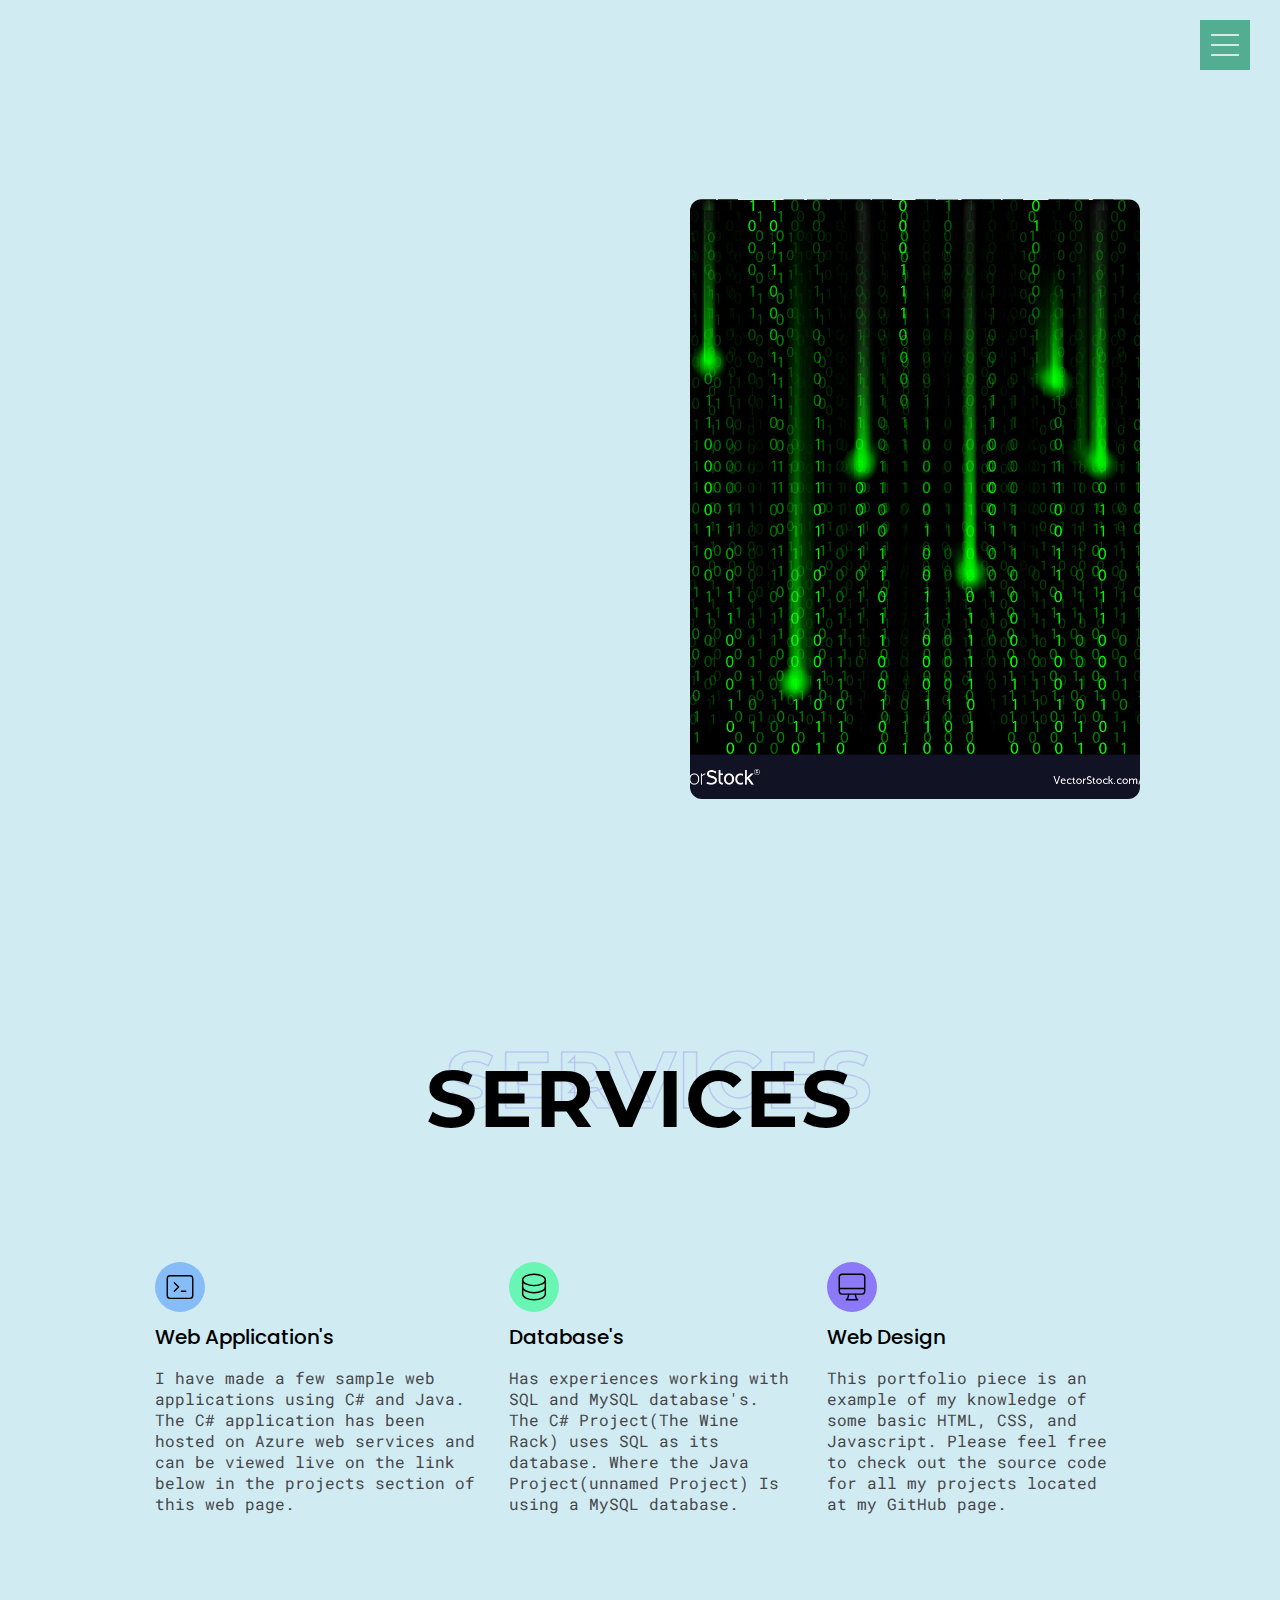
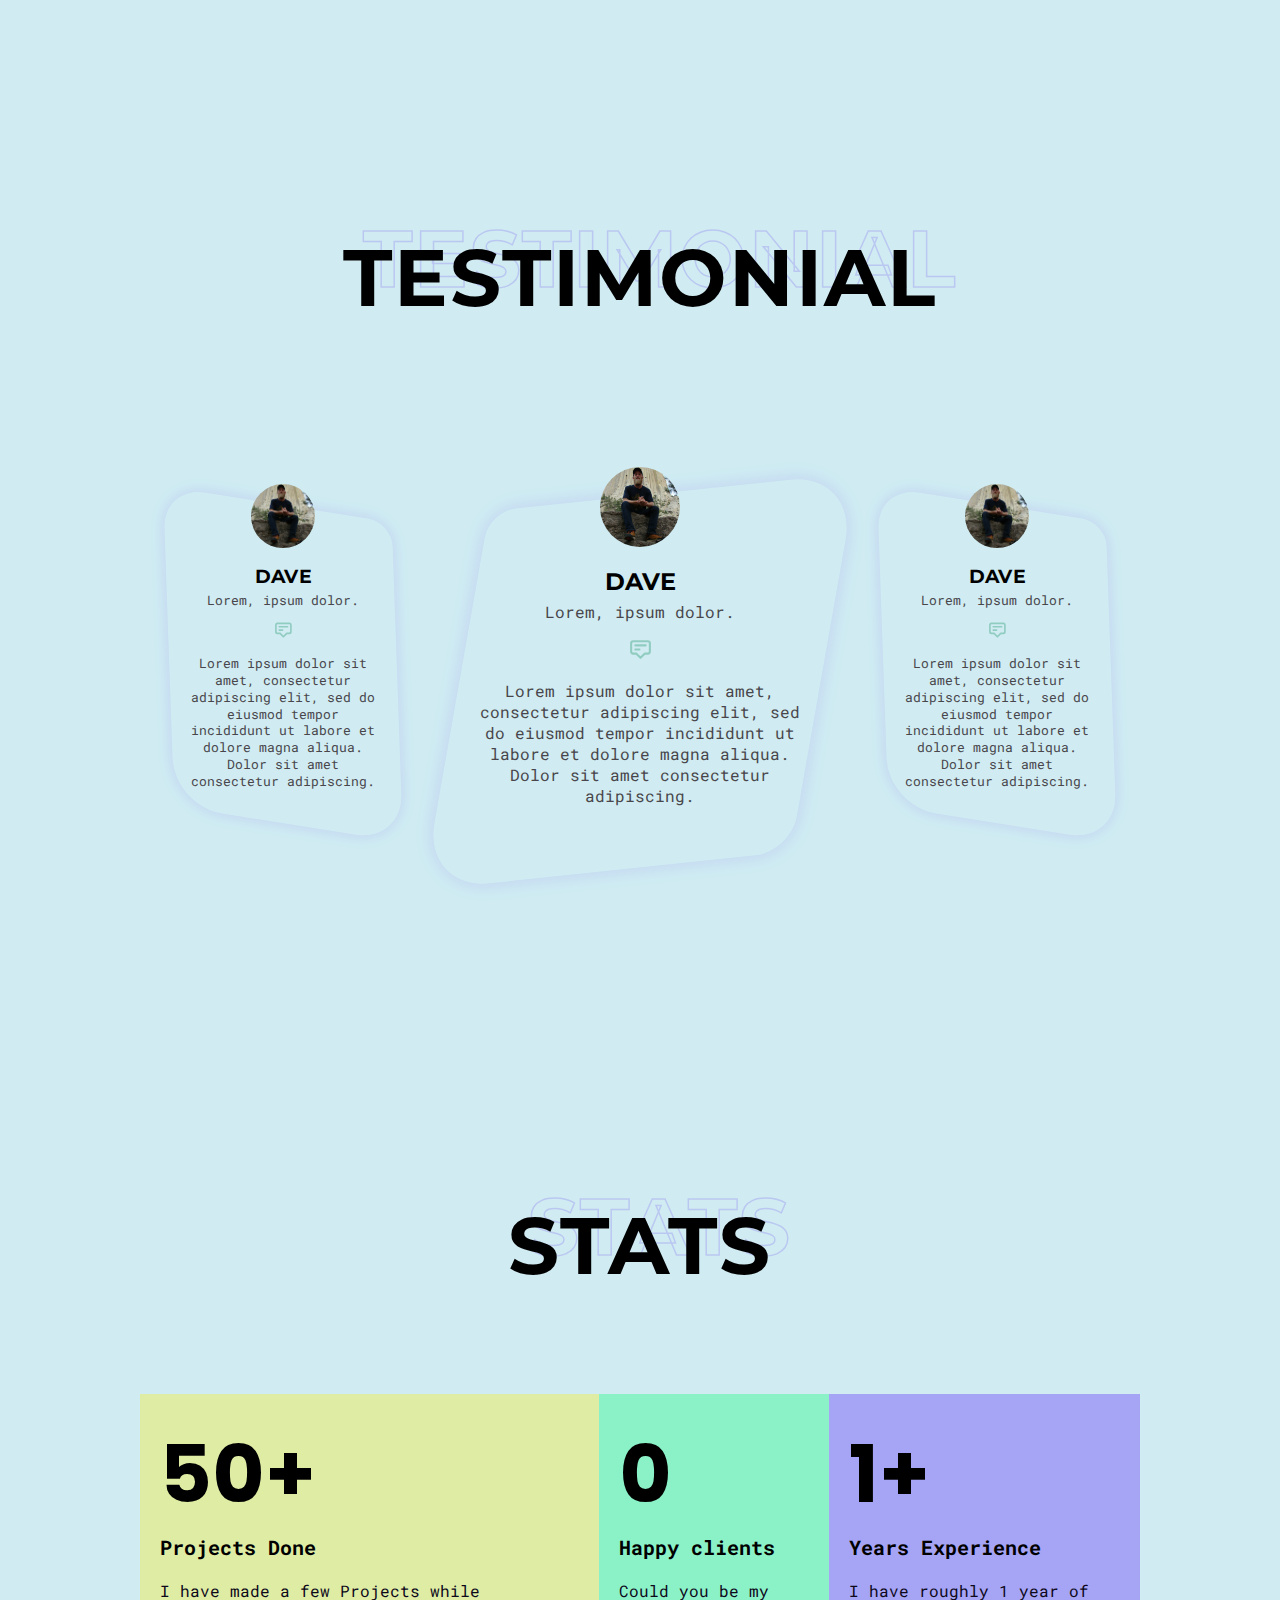
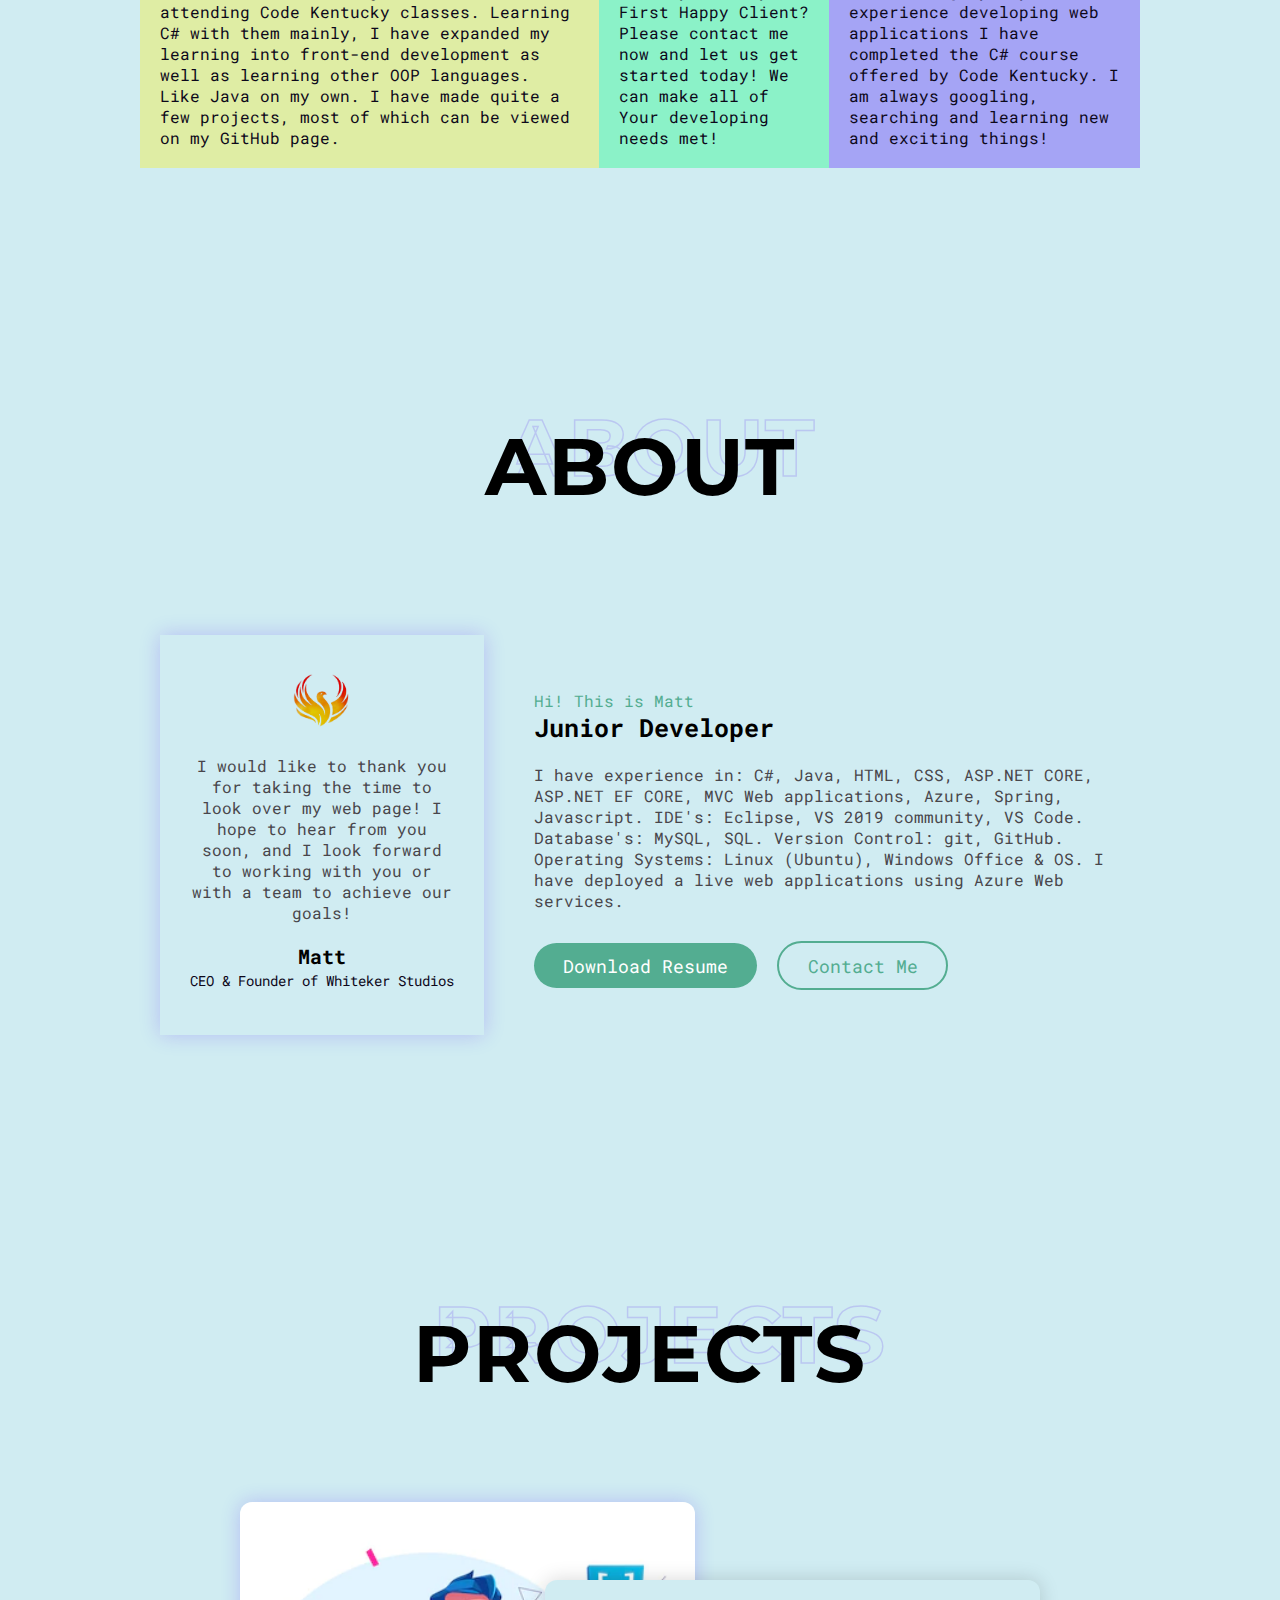
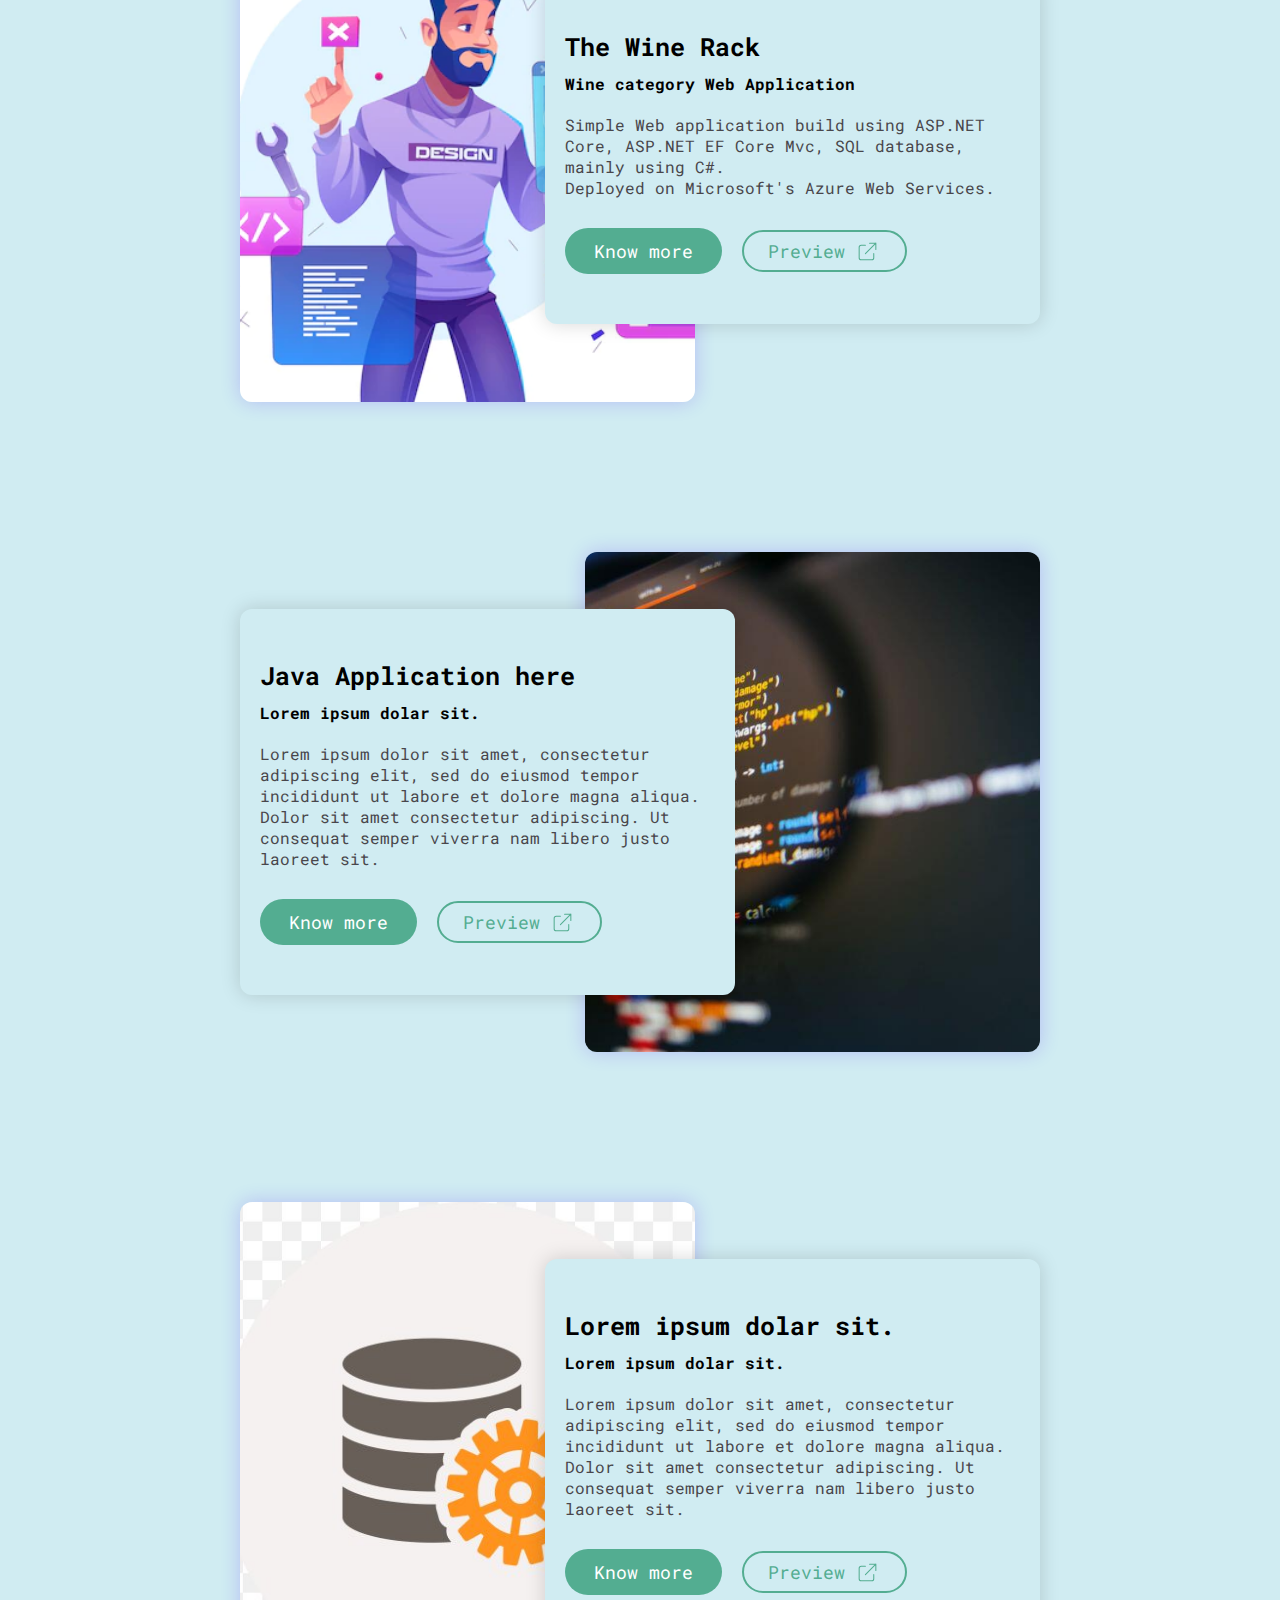
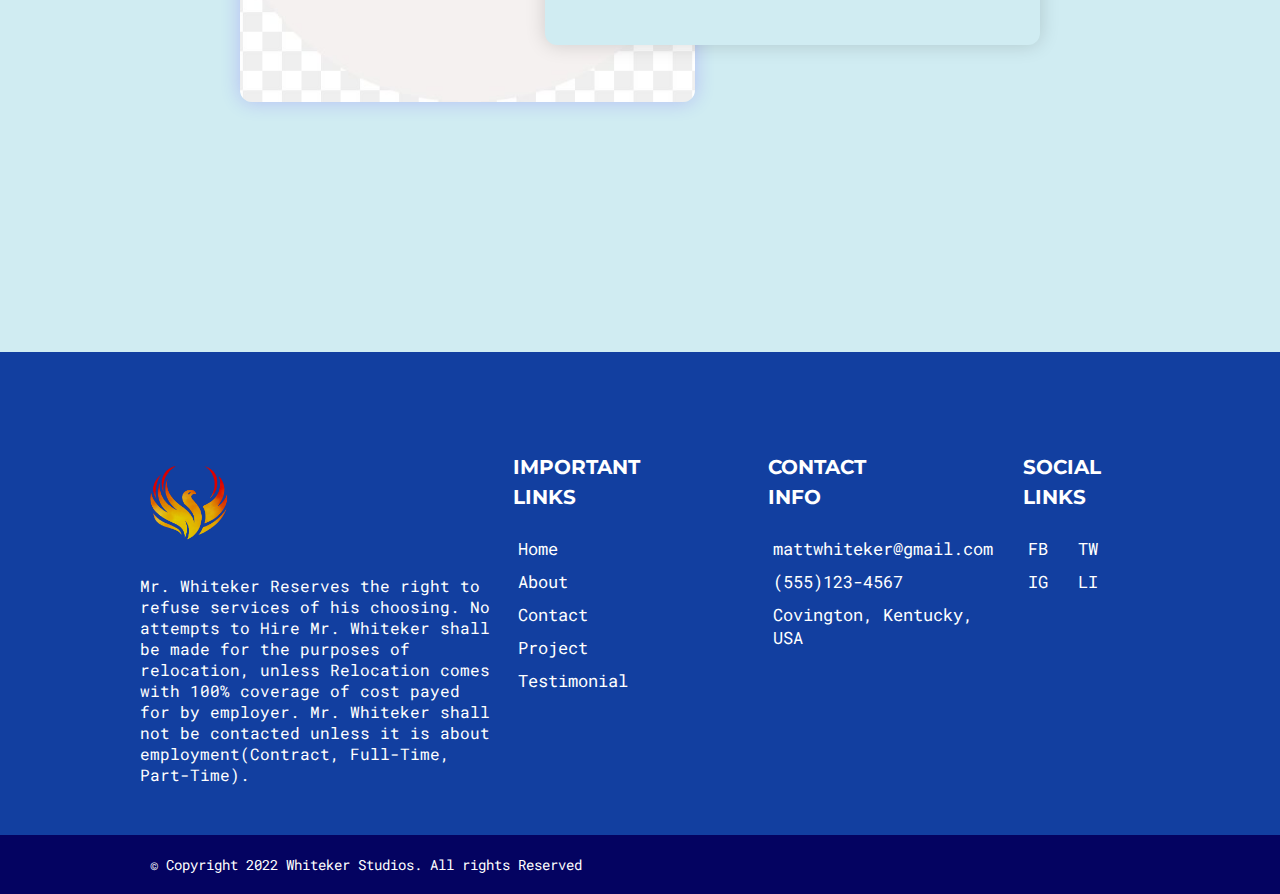
<file: index.html>
<!--
________  ________ _______  ________ _______  _______  _______  _______    _______ ________ _________ _______ ________  _______ ________
|\     /||\     /|\__   __/\__   __/(  ____ \| \    /\(  ____ \(  ____ )  (  ____ \\__   __/|\     /|(  __  \ \__   __/(  ___  )(  ____ \
| )   ( || )   ( |   ) (      ) (   | (    \/|  \  / /| (    \/| (    )|  | (    \/   ) (   | )   ( || (  \  )   ) (   | (   ) || (    \/
| | _ | || (___) |   | |      | |   | (__    |  (_/ / | (__    | (____)|  | (_____    | |   | |   | || |   ) |   | |   | |   | || (_____ 
| |( )| ||  ___  |   | |      | |   |  __)   |   _ (  |  __)   |     __)  (_____  )   | |   | |   | || |   | |   | |   | |   | |(_____  )
| || || || (   ) |   | |      | |   | (      |  ( \ \ | (      | (\ (           ) |   | |   | |   | || |   ) |   | |   | |   | |      ) |
| () () || )   ( |___) (___   | |   | (____/\|  /  \ \| (____/\| ) \ \__  /\____) |   | |   | (___) || (__/  )___) (___| (___) |/\____) |
(_______)|/     \|\_______/   )_(   (_______/|_/    \/(_______/|/   \__/  \_______)   )_(   (_______)(______/ \_______/(_______)\_______)
                                                                                                                                        -->


<!DOCTYPE html>
<html lang="en">
<head>
    <meta charset="UTF-8">
    <meta http-equiv="X-UA-Compatible" content="IE=edge">
    <meta name="viewport" content="width=device-width, initial-scale=1.0">
    <title>Matthew's - Portfolio</title>
    <link rel="shortcut icon" href="./images/phoenix.png" type="image/x-icon">
    <link rel="stylesheet" href="./style.css">
</head>


<body>
    <!-- Scroll to Top button -->
    <div class="scroll-top">
        <svg xmlns="http://www.w3.org/2000/svg" class="h-6 w-6" fill="none" 
        viewBox="0 0 24 24" stroke="currentColor" stroke-width="1">
            <path stroke-linecap="round" stroke-linejoin="round" 
            d="M8 7l4-4m0 0l4 4m-4-4v18" />
        </svg>
    </div>
    <!-- End Scroll to Top button -->


    <!-- Navigation Section -->
    <section id="navigation">
        <div class="nav-icon">
            <svg xmlns="http://www.w3.org/2000/svg" class="h-6 w-6" fill="none" 
            viewBox="0 0 24 24" stroke="currentColor" stroke-width="1">
                <path stroke-linecap="round" stroke-linejoin="round" 
                d="M4 6h16M4 12h16M4 18h16" />
            </svg>
        </div>        
    </section>
    <section id="nav-content">
        <div class="close-btn">
            <svg xmlns="http://www.w3.org/2000/svg" class="h-6 w-6" fill="none" 
            viewBox="0 0 24 24" stroke="currentColor" stroke-width="3">
                <path stroke-linecap="round" stroke-linejoin="round" 
                d="M6 18L18 6M6 6l12 12" />
            </svg>
        </div>
        <div class="wrapper">
            <h2 class="section-heading" data-outline="Menu">Menu</h2>
            <nav>
                <ul>                  
                    <li><a data-text="Home" href="#hero">Home</a></li>
                    <li><a data-text="About" href="#about">About</a></li>
                    <li><a data-text="Projects" href="#projects">Projects</a></li>
                    <li><a data-text="Testimonial" href="#testimonial">Testimonial</a></li>
                    <li><a data-text="Contact" href="./contact.html">Contact</a></li>
                </ul>
            </nav>
        </div>
    </section>
    <!-- End Navigation Section -->


    <!-- Hero Section -->
    <section id="hero">
        <div class="container">
        <div class="left">
            <p class="subheading">Hello, I'm Matt</p>
            <h2 class="heading">
                <div class="wrapper"><span>Junior</span></div>
                <div class="wrapper"><span></span></div>
                <div class="wrapper"><span>Developer</span></div>
            </h2>
            <p class="desc">
                Are you looking for someone with Expericnce using C# or Java?
                <br>How about HTML, CSS, or JavaScript?
                <br>MVC Web Application?
                <br>Relational Database's?
                <br>Then peer further into this page because I believe you are in the right spot!
            </p>
            <div class="buttons">
                <a href="#projects" class="primary-btn">See My Work</a>
                <a href="#">
                    <svg xmlns="http://www.w3.org/2000/svg" class="h-6 w-6" 
                    fill="none" viewBox="0 0 24 24" stroke="currentColor" stroke-width="1">
                        <path stroke-linecap="round" stroke-linejoin="round" 
                        d="M14.752 11.168l-3.197-2.132A1 1 0 0010 9.87v4.263a1 1 0 
                        001.555.832l3.197-2.132a1 1 0 000-1.664z" />
                        <path stroke-linecap="round" stroke-linejoin="round" 
                        d="M21 12a9 9 0 11-18 0 9 9 0 0118 0z" />
                    </svg>
                </a>
            </div>
        </div>
        <div class="right">
            <img src="./images/matrix_background.jpg" alt="Matthew">           
        </div>
        </div>
    </section>
    <!-- End Hero Section -->


    <!-- Services Section -->
<section id="services">
    <div class="container">
        <h2 class="section-heading" data-outline="Services"> Services</h2>
        <div class="all-items">
            <div class="item">
                <div class="icons">
                    <svg xmlns="http://www.w3.org/2000/svg" class="h-6 w-6" 
                    fill="none" viewBox="0 0 24 24" stroke="currentColor" stroke-width="1">
                        <path stroke-linecap="round" stroke-linejoin="round" d="M8 9l3 3-3 3m5 
                        0h3M5 20h14a2 2 0 002-2V6a2 2 0 00-2-2H5a2 2 0 00-2 2v12a2 2 0 002 2z" />
                    </svg>
                </div>
                <h3 class="item-heading">Web Application's</h3>
                <p class="item-desc">
                    I have made a few sample web applications using C# and Java. The C# application
                    has been hosted on Azure web services and can be viewed live on the link below in 
                    the projects section of this web page.
                </p>
            </div>
            <div class="item">
                <div class="icons">
                    <svg xmlns="http://www.w3.org/2000/svg" class="h-6 w-6" 
                    fill="none" viewBox="0 0 24 24" stroke="currentColor" 
                    stroke-width="1">
                        <path stroke-linecap="round" stroke-linejoin="round" 
                        d="M4 7v10c0 2.21 3.582 4 8 4s8-1.79 8-4V7M4 7c0 2.21
                        3.582 4 8 4s8-1.79 8-4M4 7c0-2.21 3.582-4 8-4s8 1.79 8 
                        4m0 5c0 2.21-3.582 4-8 4s-8-1.79-8-4" />
                    </svg>
                </div>
                <h3 class="item-heading">Database's</h3>
                <p class="item-desc">
                    Has experiences working with SQL and MySQL database's. The C# Project(The Wine Rack)
                    uses SQL as its database. Where the Java Project(unnamed Project) Is using a MySQL 
                    database.
                </p>
            </div>
            <div class="item">
                <div class="icons">
                    <svg xmlns="http://www.w3.org/2000/svg" 
                    class="h-6 w-6" fill="none" viewBox="0 0 24 24" 
                    stroke="currentColor" stroke-width="1">
                        <path stroke-linecap="round" stroke-linejoin="round" 
                        d="M9.75 17L9 20l-1 1h8l-1-1-.75-3M3 13h18M5 17h14a2 2 0 
                        002-2V5a2 2 0 00-2-2H5a2 2 0 00-2 2v10a2 2 0 002 2z" />
                    </svg>
                </div>
                <h3 class="item-heading">Web Design</h3>
                <p class="item-desc">
                    This portfolio piece is an example of my knowledge of some basic HTML, CSS, and Javascript.
                    Please feel free to check out the source code for all my projects located at my GitHub page.
                </p>
            </div>
        </div>
    </div>
</section>
    <!-- End Services Section -->


    <!-- Testimonial Section -->
    <section id="testimonial">
        <div class="container">
            <h1 class="section-heading"
            data-outline="Testimonial">Testimonial</h1>
            <div class="all-items">
                <div class="item">
                    <div class="img">
                        <img src="./images/DSC06944.JPG" alt="">
                    </div>
                    <h3 class="testimonial-heading">Dave</h3>
                    <p class="testimonial-subheading">Lorem, ipsum
                        dolor. </p>
                        <div class="icons">
                            <svg xmlns="http://www.w3.org/2000/svg" class="h-6 w-6" 
                            fill="none" viewBox="0 0 24 24" stroke="currentColor" stroke-width="2">
                                <path stroke-linecap="round" stroke-linejoin="round" d="M7 8h10M7
                                12h4m1 8l-4-4H5a2 2 0 01-2-2V6a2 2 0 012-2h14a2 2 0 012 2v8a2 2 0 
                                01-2 2h-3l-4 4z" />
                            </svg>
                        </div>
                        <p class="testimonial-desc">
                            Lorem ipsum dolor sit amet, consectetur adipiscing elit,
                            sed do eiusmod tempor incididunt ut labore et dolore magna aliqua. 
                            Dolor sit amet consectetur adipiscing. 
                        </p>
            </div>
            <div class="item">
                <div class="img">
                    <img src="./images/DSC06944.JPG" alt="">
                </div>
                <h3 class="testimonial-heading">Dave</h3>
                <p class="testimonial-subheading">Lorem, ipsum
                    dolor. </p>
                    <div class="icons">
                        <svg xmlns="http://www.w3.org/2000/svg" class="h-6 w-6" 
                        fill="none" viewBox="0 0 24 24" stroke="currentColor" stroke-width="2">
                            <path stroke-linecap="round" stroke-linejoin="round" d="M7 8h10M7
                            12h4m1 8l-4-4H5a2 2 0 01-2-2V6a2 2 0 012-2h14a2 2 0 012 2v8a2 2 0 
                            01-2 2h-3l-4 4z" />
                        </svg>
                    </div>
                    <p class="testimonial-desc">
                        Lorem ipsum dolor sit amet, consectetur adipiscing elit,
                        sed do eiusmod tempor incididunt ut labore et dolore magna aliqua. 
                        Dolor sit amet consectetur adipiscing. 
                    </p>
        </div>
        <div class="item">
            <div class="img">
                <img src="./images/DSC06944.JPG" alt="">
            </div>
            <h3 class="testimonial-heading">Dave</h3>
            <p class="testimonial-subheading">Lorem, ipsum
                dolor. </p>
                <div class="icons">
                    <svg xmlns="http://www.w3.org/2000/svg" class="h-6 w-6" 
                    fill="none" viewBox="0 0 24 24" stroke="currentColor" stroke-width="2">
                        <path stroke-linecap="round" stroke-linejoin="round" d="M7 8h10M7
                        12h4m1 8l-4-4H5a2 2 0 01-2-2V6a2 2 0 012-2h14a2 2 0 012 2v8a2 2 0 
                        01-2 2h-3l-4 4z" />
                    </svg>
                </div>
                <p class="testimonial-desc">
                    Lorem ipsum dolor sit amet, consectetur adipiscing elit,
                    sed do eiusmod tempor incididunt ut labore et dolore magna aliqua. 
                    Dolor sit amet consectetur adipiscing. 
                </p>
    </div>
        </div>
    </section>
    <!-- End Testimonial Section -->


    <!-- Stats Section -->
    <section id="stats">
        <div class="container">
            <h2 class="section-heading" data-outline="Stats">Stats</h2>
            <div class="all-items">
                <div class="item">
                    <h2 class="number">50+</h2>
                    <h3 class="stats-sub-heading">Projects Done</h3>
                    <p>
                        I have made a few Projects while attending Code Kentucky classes. Learning C# with them
                        mainly, I have expanded my learning into front-end development as well as learning other OOP
                        languages. Like Java on my own. I have made quite a few projects, most of which can be viewed on my
                        GitHub page. 
                    </p>
                </div>
                <div class="item">
                    <h2 class="number">0</h2>
                    <h3 class="stats-sub-heading">Happy clients</h3>
                    <p>
                        Could you be my First Happy Client? Please contact me now and let us get started today! We can make all of Your
                        developing needs met!
                    </p>
                </div>
                <div class="item">
                    <h2 class="number">1+</h2>
                    <h3 class="stats-sub-heading">Years Experience</h3>
                    <p>
                        I have roughly 1 year of experience developing web applications I have completed the C# course offered
                        by Code Kentucky. I am always googling, searching and learning new and exciting things!
                    </p>
                </div>
            </div>
        </div>
    </section>
    <!-- End Stats Section -->


    <!-- About Section -->
    <section id="about">
        <div class="container">
            <h2 class="section-heading" data-outline="About">About</h2>
            <div class="wrapper">
                <div class="left">
                    <div class="card">
                        <div class="img">
                            <img src="./images/phoenix.png" alt="">
                        </div>
                        <p class="card-desc">I would like to thank you for taking the time to look over
                            my web page! I hope to hear from you soon, and I look forward to working with 
                            you or with a team to achieve our goals!
                        </p>
                            <h3 class="card-name">Matt</h3>
                            <p class="card-sub-title">CEO & Founder of Whiteker Studios</p>
                    </div>
                </div>            
                <div class="right">
                    <p class="subheading">Hi! This is Matt</p>
                    <h2 class="slogan">Junior Developer</h2>
                    <p class="right-text">I have experience in:
                        C#, Java, HTML, CSS, ASP.NET CORE, ASP.NET EF CORE, MVC Web applications,
                        Azure, Spring, Javascript.
                        IDE's: Eclipse, VS 2019 community, VS Code.
                        Database's: MySQL, SQL.
                        Version Control: git, GitHub. 
                        Operating Systems: Linux (Ubuntu), Windows Office & OS.
                            I have deployed a live web applications
                        using Azure Web services.</p>
                        <div class="buttons">
                            <a href="./Matthew Whiteker Resume 2022.pdf" class="primary-btn"
                            download>Download Resume</a>
                            <a href="/contact.html" class="primary-btn outline">Contact Me</a>
                        </div>
                </div>
            </div>
        </div>
    </section>
    <!-- End About Section -->


    <!-- Project Section -->
    <section id="projects">
        <div class="container">
            <h2 class="section-heading" data-outline="Projects">Projects     
            </h2>
            <div class="all-items">
                <div class="item">
                    <div class="left">
                        <div class="img">
                            <img src="./images/cool art.jpg" alt="project">
                        </div>
                    </div>
                    <div class="right">
                        <h2 class="project-title">The Wine Rack                        
                        </h2>
                        <h3 class="project-sub-title">Wine category Web Application</h3>
                            <p class="project-desc">
                                Simple Web application build using ASP.NET Core, 
                                ASP.NET EF Core Mvc, SQL database, mainly using C#.
                                <br> Deployed on Microsoft's Azure Web Services.
                            </p>
                            <div class="buttons">
                                <a href="https://github.com/Aznable-697/MvcWineAPP" class="primary-btn">Know more</a>
                                <a href="http://thewinerack.azurewebsites.net/" class="primary-btn outline external-link">
                                    <span>Preview</span>
                                    <svg xmlns="http://www.w3.org/2000/svg" class="h-6 w-6" 
                                    fill="none" viewBox="0 0 24 24" stroke="currentColor" 
                                    stroke-width="1">
                                        <path stroke-linecap="round" stroke-linejoin="round" 
                                        d="M10 6H6a2 2 0 00-2 2v10a2 2 0 002 2h10a2 2 0 
                                        002-2v-4M14 4h6m0 0v6m0-6L10 14" />
                                    </svg>
                                </a>
                            </div>
                    </div>
                </div>
                <div class="item">
                    <div class="left">
                        <div class="img">
                            <img src="./images/code-developer-programming.jpg" alt="project">
                        </div>
                    </div>
                    <div class="right">
                        <h2 class="project-title">Java Application here                        
                        </h2>
                        <h3 class="project-sub-title">Lorem ipsum dolar
                            sit.</h3>
                            <p class="project-desc">
                                Lorem ipsum dolor sit amet, consectetur adipiscing elit, 
                                sed do eiusmod tempor incididunt ut labore et dolore magna 
                                aliqua. Dolor sit amet consectetur adipiscing. Ut consequat 
                                semper viverra nam libero justo laoreet sit.
                            </p>
                            <div class="buttons">
                                <a href="#" class="primary-btn">Know more</a>
                                <a href="#" class="primary-btn outline external-link">
                                    <span>Preview</span>
                                    <svg xmlns="http://www.w3.org/2000/svg" class="h-6 w-6" 
                                    fill="none" viewBox="0 0 24 24" stroke="currentColor" 
                                    stroke-width="1">
                                        <path stroke-linecap="round" stroke-linejoin="round" 
                                        d="M10 6H6a2 2 0 00-2 2v10a2 2 0 002 2h10a2 2 0 
                                        002-2v-4M14 4h6m0 0v6m0-6L10 14" />
                                    </svg>
                                </a>
                            </div>
                    </div>
                </div>
                <div class="item">
                    <div class="left">
                        <div class="img">
                            <img src="./images/database-computer.jpg" alt="project">
                        </div>
                    </div>
                    <div class="right">
                        <h2 class="project-title">Lorem ipsum dolar sit.                        
                        </h2>
                        <h3 class="project-sub-title">Lorem ipsum dolar
                            sit.</h3>
                            <p class="project-desc">
                                Lorem ipsum dolor sit amet, consectetur adipiscing elit, 
                                sed do eiusmod tempor incididunt ut labore et dolore magna 
                                aliqua. Dolor sit amet consectetur adipiscing. Ut consequat 
                                semper viverra nam libero justo laoreet sit.
                            </p>
                            <div class="buttons">
                                <a href="#" class="primary-btn">Know more</a>
                                <a href="#" class="primary-btn outline external-link">
                                    <span>Preview</span>
                                    <svg xmlns="http://www.w3.org/2000/svg" class="h-6 w-6" 
                                    fill="none" viewBox="0 0 24 24" stroke="currentColor" 
                                    stroke-width="1">
                                        <path stroke-linecap="round" stroke-linejoin="round" 
                                        d="M10 6H6a2 2 0 00-2 2v10a2 2 0 002 2h10a2 2 0 
                                        002-2v-4M14 4h6m0 0v6m0-6L10 14" />
                                    </svg>
                                </a>
                            </div>
                    </div>
                </div>
            </div>
        </div>
    </section>
    <!-- End Project Section -->


    <!-- Footer Section -->
    <section id="footer">
        <div class="container">
            <footer>
                <div class="col-1">
                    <div class="logo">
                        <a href="#">
                            <img src="./images/phoenix.png" alt="logo">
                        </a>
                    </div>
                    <p>
                        Mr. Whiteker Reserves the right to refuse services of his
                        choosing. No attempts to Hire Mr. Whiteker shall be made for the purposes of relocation,
                        unless Relocation comes with 100% coverage of cost payed for by employer. Mr. Whiteker shall not be
                        contacted unless it is about employment(Contract, Full-Time, Part-Time).
                    </p>
                </div>
                <div class="col-2">
                    <h2 class="column-heading">Important<br>Links</h2>
                    <ul>
                        <li><a href="./idnex.html#hero">Home</a></li>
                        <li><a href="./idnex.html#about">About</a></li>
                        <li><a href="./contact.html">Contact</a></li>
                        <li><a href="./idnex.html#projects">Project</a></li>
                        <li><a href="./idnex.html#testimonial">Testimonial</a></li>
                    </ul>
                </div>
                <div class="col-3">
                    <h2 class="column-heading">Contact<br>Info</h2>
                    <ul>
                        <li><a href="mailto:mattwhiteker@gmail.com">
                            mattwhiteker@gmail.com</a></li>
                        <li><a href="#">(555)123-4567</a></li>
                        <li><a href="./contact.html">Covington, Kentucky, USA</a></li>                        
                    </ul>
                </div>
                <div class="col-4">
                    <h2 class="column-heading">Social<br>Links</h2>
                    <ul>
                        <li><a href="https://www.facebook.com/matthew.whiteker">FB</a></li>
                        <li><a href="#">TW</a></li>
                        <li><a href="#">IG</a></li>
                        <li><a href="https://www.linkedin.com/in/matthew-whiteker/">LI</a></li>
                    </ul>
                </div>
            </footer>
        </div>        
    </section>
    <!-- Copyright Section -->
    <section id="copyright">
        <div class="container">
            <p>&copy; Copyright 2022 Whiteker Studios. All rights Reserved</p>
        </div>
    </section>
    <!-- End Copyright Section -->
        <!-- End Footer Section -->
    <!-- Javascript Section -->
    <script src="./main.js"></script>
    <!-- End Javascript Section -->

</body>

</html>
</file>
<file: style.css>
@import url('https://fonts.googleapis.com/css2?family=Montserrat:wght@700;900&family=Poppins:wght@600&family=Roboto+Mono:wght@300;500&display=swap');

/* Variables */
:root {
    --primary-color: #53ad91;
    --secondary-black: #0d081a;
    --secondary-gray: #48464b;
    --body-bg: #d0ecf2;
}

/* Global Stylers */
* {
    padding: 0;
    margin: 0;
    box-sizing: border-box;
}

html {
    font-family: 'Roboto Mono', sans-serif;
    font-size: 10px;
    scroll-behavior: smooth;
}

body {
    background-color: var(--body-bg);
}

img {
    width: 100%;
    height: 100%;
}

a {
    color: black;
    text-decoration: none;
}

p {
    font-size: 1.6rem;
    color: var(--secondary-black);
}

section {
    display: flex;
    align-items: center;
    justify-content: center;
}

.container {
    width: 90%;
    height: 100%;
    margin: 0 auto;
    max-width: 1000px;
}

.primary-btn {
    display: inline-block;
    background-color: var(--primary-color);
    color: white;
    font-size: 1.8rem;
    padding: 0.6em 1.6em;
    border-radius:50px;
}

.buttons {
    margin-top: 3rem;
    display: flex;
    align-items:center;
    justify-content: flex-start;
    gap: 2rem;
}

.buttons svg {
    width: 50px;
    color: var(--primary-color);
}

.section-heading {
    font-size: clamp(2rem, 10vw, 8rem);
    text-transform: uppercase;
    font-family: 'Montserrat';
    letter-spacing: 0.2rem;
    text-align: center;
    position: relative;
    margin-bottom: 10rem;
}

.section-heading::before {
    content:attr(data-outline);
    position: absolute;
    left: 2%;
    top: -20%;
    width: 100%;
    text-align: center;
    text-transform: uppercase;
    font-family: 'Montserrat';
    letter-spacing: 0.2rem;
    color: transparent;
    -webkit-text-stroke: 1.5px #5a24ed2f;
    z-index: -1;
}

.buttons .primary-btn.outline {
    background-color: transparent;
    color: var(--primary-color);
    border-radius: 50px;
    border: 2px solid var(--primary-color);
}

/* Scroll to Top Button Style */
.scroll-top {
    z-index: 100;
    width: 60px;
    height: 60px;
    background-color: white;
    position: fixed;
    bottom: 10px;
    right: 10px;
    cursor: pointer;
    border-radius: 6px;
    /* display: flex; */
    display: none;
    align-items: center;
    justify-content: center;
    box-shadow: 0px 0px 20px rgba(71, 40, 182, 0.226);
    transform: scale(0.9);
    transition: 0.3s ease ease-in-out transform;
}

.scroll-top svg {
    width: 50%;
    color: black;
    pointer-events: none;
}

/* Navigation Style */
#navigation {
    position: fixed;
    right: 30px;
    top: 20px;
    height: auto;
    z-index: 100;
}

#navigation .nav-icon {
    width: 50px;
    height: 50px;     
    cursor: pointer;
    background-color: var(--primary-color);
    display: flex;
    align-items: center;
    justify-content: center;
}

#navigation .nav-icon svg {
    color: white;
    width: 80%;
}

#nav-content {
    position: fixed;
    right: 0;
    width: 80%;
    height: 100%;
    max-width: 800px;
    z-index: 100;
    background-color: var(--secondary-black);
    color: white;
    display: flex;
    align-items: center;
    justify-content: center;
    overflow: hidden;
    transform: translateX(105%);
    transition: 0.3s ease transform;
}

#nav-content.show {
    transform: translateX(0);
    box-shadow: -6px 0px 29px 7px #000000a3;
}

#nav-content .section-heading {
    text-align: left;
}

#nav-content .section-heading::before {
    -webkit-text-stroke: 1.5px #afadad25;
    text-align: left;
}

#nav-content .wrapper {
    width: 70%;
    position: relative;
}

#nav-content ul {
    list-style: none;
    text-align: left;
}

#nav-content ul li {
    margin-bottom:  2rem;
}

#nav-content ul li a {
    display: inline-block;
    color: white;
    width: 100%;
    font-size: 5rem;
    font-family: 'Montserrat', sans-serif;
}

#nav-content ul li a::after {
    content: attr(data-text);
    pointer-events: none;
    position: absolute;
    right: -150px;
    bottom: 30%;
    width: 100%;
    color: transparent;
    -webkit-text-stroke: 1.5px #afadad25;
    opacity: 0;
    z-index: -1;
    text-align: center;
    transform: rotate(90deg) scale(3);
    transition: .3s ease;
    transition-property: opacity, transform;
}

#nav-content ul li a:hover::after {
    opacity: 1;
    transform: scale(3) translate(10px) rotate(90deg);
}

#nav-content .close-btn {
    position: absolute;
    left: 10px;
    top: 10px;
    color: white;
    width: 40px;
    height: 40px;
    background-color: var(--primary-color);
    display: flex;
    align-items: center;
    justify-content: center;
    border-radius: 50%;
    cursor: pointer;
    transition: 0.3s ease background-color;
}

#nav-content .close-btn svg {
    width: 80%;
}

#nav-content .close-btn:hover {
    background-color: crimson;
}

@media only screen and (max-width: 768px) {
    #navigation {
        right: 10px;
        top: 10px;
    }
    #nav-content nav ul li a::before {
        display: none;
    }
    #nav-content .section-heading {
        text-align: right;
        margin-bottom: 5rem;
    }
    #nav-content .section-heading::before {
        text-align: right;
    }
    #nav-content nav ul {
        text-align: right;
    }
    #nav-content nav ul li a {
        font-size: 2.5rem;
    }
    #nav-content .wrapper {
        width: 90%;
    }
}

/* Hero Section */
#hero{
    height: 100vh;
    width: 100%;
    padding-top: 10rem;   
}

#hero .container {
    display: flex;
    align-items: center;
    justify-content: center;   
}

#hero .container .left {
    flex: 6;
}

#hero .container .right {
    flex: 8;
}

#hero .left .subheading{
    font-size: 1.8rem;
    font-weight: 500;
    text-transform: uppercase;
    color: var(--primary-color);
    opacity: 0;
    animation: fade 0.3s ease-in forwards;
    animation-delay: 1s;    
}

#hero .left .heading {
    font-size: 6rem;
    font-family: 'Montserrat', sans-serif;
    font-weight: 900;
}

#hero .left .heading .wrapper {
    display: inline-block;
    overflow: hidden;
   /* border:1px solid red; */
}

#hero .left .heading .wrapper span {
    position: relative;
    bottom: -70px;
    animation: reveal 1s ease-in-out forwards;
}
@keyframes reveal {
    0% {
        bottom: -70px;
    }
    100% {
        bottom: 0;
    }
}
@keyframes fade {
    0% {
        opacity: 1;
    }
    100% {
        opacity: 1;
    }
}

#hero .left .desc {
    margin-top:2.5rem;
    max-width: 400px;
    
    opacity: 0;
    animation: fade 0.3s ease-in forwards;
    animation-delay: 1s;
}

#hero .left .buttons {
    opacity: 0;
    animation: fade 0.3s ease-in forwards;
    animation-delay: 1s;    
}

#hero .right {
    text-align: right;
}
#hero .right img {
    width: 100%;
    max-width: 450px;
    height: 600px;
    object-fit: cover;
    object-position: 50% 30%;
    border-radius: 12px;
}

@media only screen and (max-width: 768px) {
    html {
        font-size: 9px;
    }
    #hero .container {
        flex-direction: column-reverse;
    }
    #hero .container.right {
        text-align: center;
        flex: 1;
        margin-bottom: 2rem;
    }
    #hero .container.right img {
        width: 100%;
        height: 400px;
    }
    #hero .container .left {
        text-align: center;
        padding-right: 0;
        flex: 1;
        height: fit-content;
    }
    #hero .left .buttons {
        justify-content: center;
    }
    #hero .container .left .heading {
        font-size: 4rem;
        margin: 0 auto;
    }
    #hero .container .left .desc {
        margin: 0 auto;
        margin-top: 2rem;
    }
}
@media only screen and (max-width: 950px) {
    #hero .container.right {
        flex: 6;
    }
}

/* Services Section */

#services {
    padding: 15rem 0;
}

#services .all-items {
    display: flex;
    align-items: center;
    justify-content: center;
}

#services .item {
    padding: 1.5rem;
    border-radius: 12px;
    transition: 0.3s ease background-color;
}

#services .item:nth-child(1):hover {
    background-color: rgb(8 69 241 / 35%);
}

#services .item:nth-child(2):hover {
    background-color: rgba(0, 255, 115, 0.151);
}

#services .item:nth-child(3):hover {
    background-color: #cbbef093;
}

#services .item .icons {
    width: 50px;
    height: 50px;
    padding: 0.8rem;
   /* background-color: red; */
    border-radius: 50%;
    margin-bottom: 1rem;
    }

    #services .item-heading {
        font-weight: 500;
        font-size: 2rem;
        font-family: 'Poppins', sans-serif;
        margin-bottom: 1.5rem;
    }

    #services .item-desc {
        color: var(--secondary-gray);
    }

    #services .item:nth-child(1) .icons {
        background-color: rgb(7 106 255 / 37%);
    }

    #services .item:nth-child(2) .icons {
        background-color: rgba(0, 255, 115, 0.493);
    }

    #services .item:nth-child(3) .icons {
        background-color: #4705fc80;
    }

    @media only screen and (max-width: 768px){
        #services .all-items {
            flex-direction: column;
            text-align: center;
        }
        #services .item .icons {
            margin: 0 auto;
            margin-bottom: 1rem;
        }
        #services .item {
            margin: 2rem 0;
        }
        #services .item:nth-child(1) {
            background-color: rgb(8 69 241 / 35%);
        }
        
        #services .item:nth-child(2) {
            background-color: rgba(0, 255, 115, 0.151);
        }
        
        #services .item:nth-child(3) {
            background-color: #cbbef093;
        }
    }

    /* Testimonial Section Styles*/

    #testimonial {
        padding: 15rem 0;
        overflow-x: hidden;
    }

    #testimonial .all-items {
        display: flex;
        align-items: center;
        justify-content: center;
        gap: 3rem;
    }

    #testimonial .item {
        text-align: center;
        position: relative;
        padding: 20px;
    }

    #testimonial .item:nth-child(1),
    #testimonial .item:nth-child(3) {
        flex: 3;
        transform: scale(0.8);
    }

    #testimonial .item:nth-child(2) {
        flex: 4;
    }

    #testimonial .item::after {
        content: '';
        position: absolute;
       /* height: 120%; */
        width: 100%;
        left: 0;
        top: 45px;
        z-index: -1;
        box-shadow: 0px 0px 20px 0px #4705fc1f;
    }

    #testimonial .item:nth-child(2)::after {
        transform: skew(350deg, 354deg);
        border-radius: 26px 67px 35px 67px;
        height: 100%;
    }
    
    #testimonial .item:nth-child(1)::after,
    #testimonial .item:nth-child(3)::after {
        transform: skew(2deg, 9deg);
        height: 95%;
        border-radius: 52px 30px 59px 60px;
    }


    #testimonial .img {
        width: 80px;
        height: 80px;
        border-radius: 50%;
        overflow: hidden;
        margin: 0 auto;
        margin-bottom:  2rem;
    }

    #testimonial .img img {
        object-fit: cover;
    }

    #testimonial .testimonial-heading {
        font-size: 2.4rem;
        text-transform: uppercase;
        font-family: 'Montserrat', sans-serif;
        margin-bottom: 0.5rem;
    }

    #testimonial .testimonial-subheading {
        font-size: 1.6rem;
        margin-bottom: 1rem;
        color: var(--secondary-gray);
    }

    #testimonial .icons {
        max-width: 25px;
        margin: 1.5rem auto;
        color: var(--primary-color);
        opacity: 0.5;
    }

    #testimonial .testimonial-desc {
        color: var(--secondary-gray);
    }

    @media only screen and (max-width: 950px) {
        #testimonial .all-items {
            flex-direction: column;
            max-width: 400px;
            margin: 0 auto;
            gap: 50px;
        }
    }

    /* Stats Style */

    #stats {
        padding: 20rem 0 10rem 0;        
    }

    #stats .all-items {
        display: flex;
        align-items: center;
        justify-content: center;
    }

    #stats .all-items .item {
        padding: 2rem;
    }

    #stats .number {
        font-family: 'Poppins', sans-serif;
        font-size: 8rem;
    }
    #stats .stats-sub-heading {
        font-size: 2rem;
        margin-bottom: 2rem;
    }

    #stats .all-items .item:nth-child(1) {
        background-color: rgba(255, 238, 0, 0.322);
    }
    #stats .all-items .item:nth-child(2) {
        background-color: rgba(0, 255, 115, 0.329);
    }
    #stats .all-items .item:nth-child(3) {
        background-color: #4705fc50;
    }
    @media only screen and (max-width: 768px) {
        #stats .all-items {
            flex-direction: column;
        }
    }

    /* About Section*/

    #about {
        padding: 15rem 0;
    }

    #about .wrapper {
        display: flex;
        align-items: center;
        justify-content: center;
        gap: 3rem;
    }

    #about .left {
        padding: 2rem;
        text-align: center;
    }

    #about .left .card {
        box-shadow: 0px 0px 20px #4705fc33;
        padding: 3rem;
        border-radius: 12;
        min-height: 400px;
    }

    #about .left .card .img {
        width: 70px;
        height: 70px;
        margin: 0 auto;
        overflow: hidden;
        border-radius: 50;
        margin-bottom: 2rem;
    }

    #about .left .card .img img {
        object-fit: cover;
    }

    #about .left .card .card-desc {
        color: var(--secondary-gray);
        margin-bottom: 2rem;
    }

    #about .left .card .card-name {
        font-size: 2rem;
        margin-bottom: 0.2rem;
    }

    #about .left .card .card-sub-title {
        font-size: 1.4rem;        
    }

    #about .subheading {
        color: var(--primary-color);
        margin-top: 1rem;
    }

    #about .right .slogan {
        font-size: 2.5rem;
        margin-bottom: 2rem;
    }

    #about .right .right-text {
        color: var(--secondary-gray);
    }

    @media only screen and (max-width: 768px) {
        #about .wrapper {
            flex-direction: column-reverse;
            text-align: center;
        }
        #about .right .buttons {
            flex-direction: column;
        }
        #about .right buttons a {
            width: 100%;
            text-align: center;
        }
    }

    /* Project Section Style*/

    #projects {
        padding: 10rem 0;
    }

    #projects .item {
        display: flex;
        align-items: center;
        justify-content: center;
        max-width: 800px;
        margin: 0 auto;
        margin-bottom: 15rem;
    }

    #projects .item:nth-child(even) {
        flex-direction: row-reverse;
    }

    #projects .item .left {
        flex: 1;
    }

    #projects .item .right {
        flex: 1;
        margin-left: -150px;
        background-color: var(--body-bg);
        padding: 5rem 2rem;
        border-radius: 12px;
        box-shadow: 0 0 20px #00000028;
        z-index: 2;
    }
    
    #projects .item:nth-child(even) .right {
        margin-left: 0;
    }

    #projects .item:nth-child(even) .left {
        margin-left: -150px;
    }

    #projects .item .left .img {
        height: 500px;
        overflow: hidden;
        border-radius: 12px;
        box-shadow: 0px 0px 20px #4705fc33;
        position: relative;
    }

    #project .item .left .img::after {
        position: absolute;
        content: '';
        left: 0;
        right: 0;
        height: 100%;
        width: 100%;
        background-color: #5a24ed38;
    }

    #projects .item .left .img img {
        object-fit: cover;
        transition: 0.3s ease transform;
    }

    #projects .item:hover .left .img img {
        transform: scale(1.1);
        z-index: 1;
    }

    #projects .item .right .project-title {
        font-size: 2.5rem;
        font-family: 'Montserrat' sans-serif;
        margin-bottom: 1rem;
    }

    #projects .item .right .project-sub-title {
        font-size: 1.6rem;
        margin-bottom: 2rem;
    }

    #projects .item .right .project-desc {
        color: var(--secondary-gray);
        margin-bottom: 3rem;
    }

    #projects .item .right .buttons .external-link {
        display: flex;
        align-items: center;
        justify-content: center;
        gap: 1rem;
        padding: calc(0.6em - 4px) calc(1.6em - 4px);
    }

    #projects .item .right .buttons .external-link svg {
        width: 25px;
    }

    @media only screen and (max-width: 768px) {
        #projects .item {
            flex-direction: column;
        }

        #projects .item .left {
            width: 100%;
        }

        #projects .item .right {
            width: 90%;
            margin-left: 0;
            margin-top: -150px;
        }

        #projects .item:nth-child(even) {
            flex-direction: column;            
        }

        #projects .item:nth-child(even) .left {
            margin-left: 0;
        }
    }

    @media only screen and (max-width: 450px) {
        #projects .item .right .buttons {
            flex-direction: column;
        }

        #projects .item .right .buttons a {
            width: 100%;
            text-align: center;
        }
    }

    /* Contact Style */

    #contact {
        padding: 10rem 0;
    }

    #contact .wrapper {
        display: flex;
        align-items: flex-start;
        justify-content: center;
        gap: 5rem;
    }

    #contact .wrapper .left, 
    #contact .wrapper .right {
        flex: 1;
    }

    #contact .left .contact-heading {
        font-family: 'Montserrat', sans-serif;
        font-size: 3rem;
        margin-bottom: 1rem;
    }

    #contact .eft .contact-desc {
        color: var(--secondary-gray);
        margin-bottom: 5rem;
    }

    #contact .left .contact-info {
        margin-bottom: 5rem;
    }

    #contact .left .contact-info ul {
        list-style: none;
    }
    #contact .left .contact-info ul li {
        border-radius: 12px;
        overflow: hidden;
    }

    #contact .left .contact-info ul li a {
        display: flex;
        align-items: center;
        justify-content: flex-start;
        font-size: 2rem;
        padding: 1.5rem;
        gap: 1rem;
    }

    #contact .left .contact-info ul li:hover {
        background-color: var(--primary-color);
    }

    #contact .left .contact-info ul li:hover .text {
        color: white;
    }
    #contact .left .contact-info ul li:hover .icon {
        color: white;
    }

    #contact .left .contact-info ul li a .icon {
        width: 25px;
        color: var(--primary-color);
    }
    #contact .left .contact-info ul li a .text {
        color: var(--secondary-gray);
    }

    #contact .left .social-info ul {
        display: flex;
        align-items: center;
        list-style: none;
        font-size: 2rem;
        gap: 2rem;
    }
    #contact .left .social-info ul li a {
        color: var(--primary-color);
    }

    #contact .right .form-wrapper {
        background-color: var(--primary-color);
        max-width: 500px;
        margin:  0 auto;
        padding: 5rem;
        border-radius: 12px;
        color: white;        
    }

    #contact .right .form-group {
        margin-bottom: 1rem;
    }
    #contact .right .form-group label {
        margin-bottom: 0.5rem;
        display: inline-block;
        font-size: 1.8rem;
    }

    #contact .right .form-group .input-wrapper {
        background-color: white;
        color: black;
        width: 100%;
        display: flex;
        align-items: center;
        justify-content: flex-start;
        height: 40px;
        border-radius: 4px;
        overflow: hidden;
    }
    #contact .right .form-group .input-wrapper .icon {
        font-size: 2rem;
        height: 100%;
        width: 50px;
        display: flex;
        align-items: center;
        justify-content: center;
        background-color: rgb(218, 218, 218);
    }
    #contact .right .form-group .input-wrapper input {
        padding: 1rem;
        height: 100%;
        width: 100%;
        outline: none;
        border: none;
        font-size: 2rem;
    }

    #contact .right .form-group textarea {
        width: 100%;
        height: 250px;
        resize: vertical;
        padding: 1rem;
        outline: none;
        border-radius: 4px;
        font-size: 2rem;
    }

    #contact .right .form-wrapper button {
        display: inline-block;
        width: 150px;
        font-size: 2rem;
        text-transform: uppercase;
        height: auto;
        padding: 1rem 0;
        font-family: 'Roboto Mono';
        letter-spacing: 0.3rem;
        border-radius: 8px;
        outline: none;
        border: none;
        cursor: pointer;
    }

    @media only screen and (max-width: 768px) {
        #contact .wrapper {
            flex-direction: column-reverse;
            justify-content: center;
            align-items: center;
        }

        #contact .right {
            width: 100%;
        }

        #contact .right .form-wrapper {
            padding: 3rem;
            width: 100%;
            max-width: 100%;
        }
    }

    /* Footer Style */

    #footer {
        background-color: #123fa0;
        color: white;
        padding: 10rem 0 5rem 0;
    }

    #footer footer {
        display: flex;
        align-items: flex-start;
        justify-content: flex-start;
        gap: 2rem;
    }

    #footer footer .col-1 {
        flex: 3;
    }
    
    #footer footer .col-2,
    #footer footer .col-3 {
        flex: 2;
    }

    #footer footer .col-4 {
        flex: 1;
    }

    #footer footer .col-1 .logo img {
        max-width: 100px;
        margin-bottom: 2rem;
    }

    #footer footer .col-1 p {
        color: white;
    }

    #footer footer .column-heading {
        font-family: 'Montserrat', sans-serif;
        font-size: 2rem;
        margin-bottom: 2rem;
        text-transform: uppercase;
        line-height: 1.5em;
    }

    #footer footer ul {
        list-style: none;
    }

    #footer footer ul li {
        border-radius: 4px;
    }

    #footer footer ul li a {
        display: inline-block;
        width: 100%;
        color: white;
        font-size: 1.7rem;
        padding: 0.5rem;
    }

    #footer footer ul li:hover a {
        color: var(--primary-color);
    }

    #footer footer ul li:hover {
        background-color: white;
    }

    #footer footer .col-4 ul {
        display: flex;
        flex-wrap: wrap;
    }

    #footer footer .col-4 ul li a {
        min-width: 50px;
    }

    @media only screen and (max-width: 768px) {
        #footer footer {
            flex-direction: column;
            justify-content: center;
            align-items: center;
            text-align: center;
        }

        #footer footer .col-1,
        #footer footer .col-2,
        #footer footer .col-3,
        #footer footer .col-4 {
            width: 100%;
            margin-bottom: 3rem;
        }

        #footer footer .col-4 ul {
            width: fit-content;
            margin: 0 auto;
        }
    }

    /* Copyright Style */

    #copyright {
        padding: 1rem 0;
        background-color: #040361;
    }

    #copyright p {
        color: white;
        margin: 1rem;
        font-size: 1.4rem;
    }

    @media only screen and (max-width: 768px) {
        #copyright p {
            text-align: center;
        }
    }
</file>
